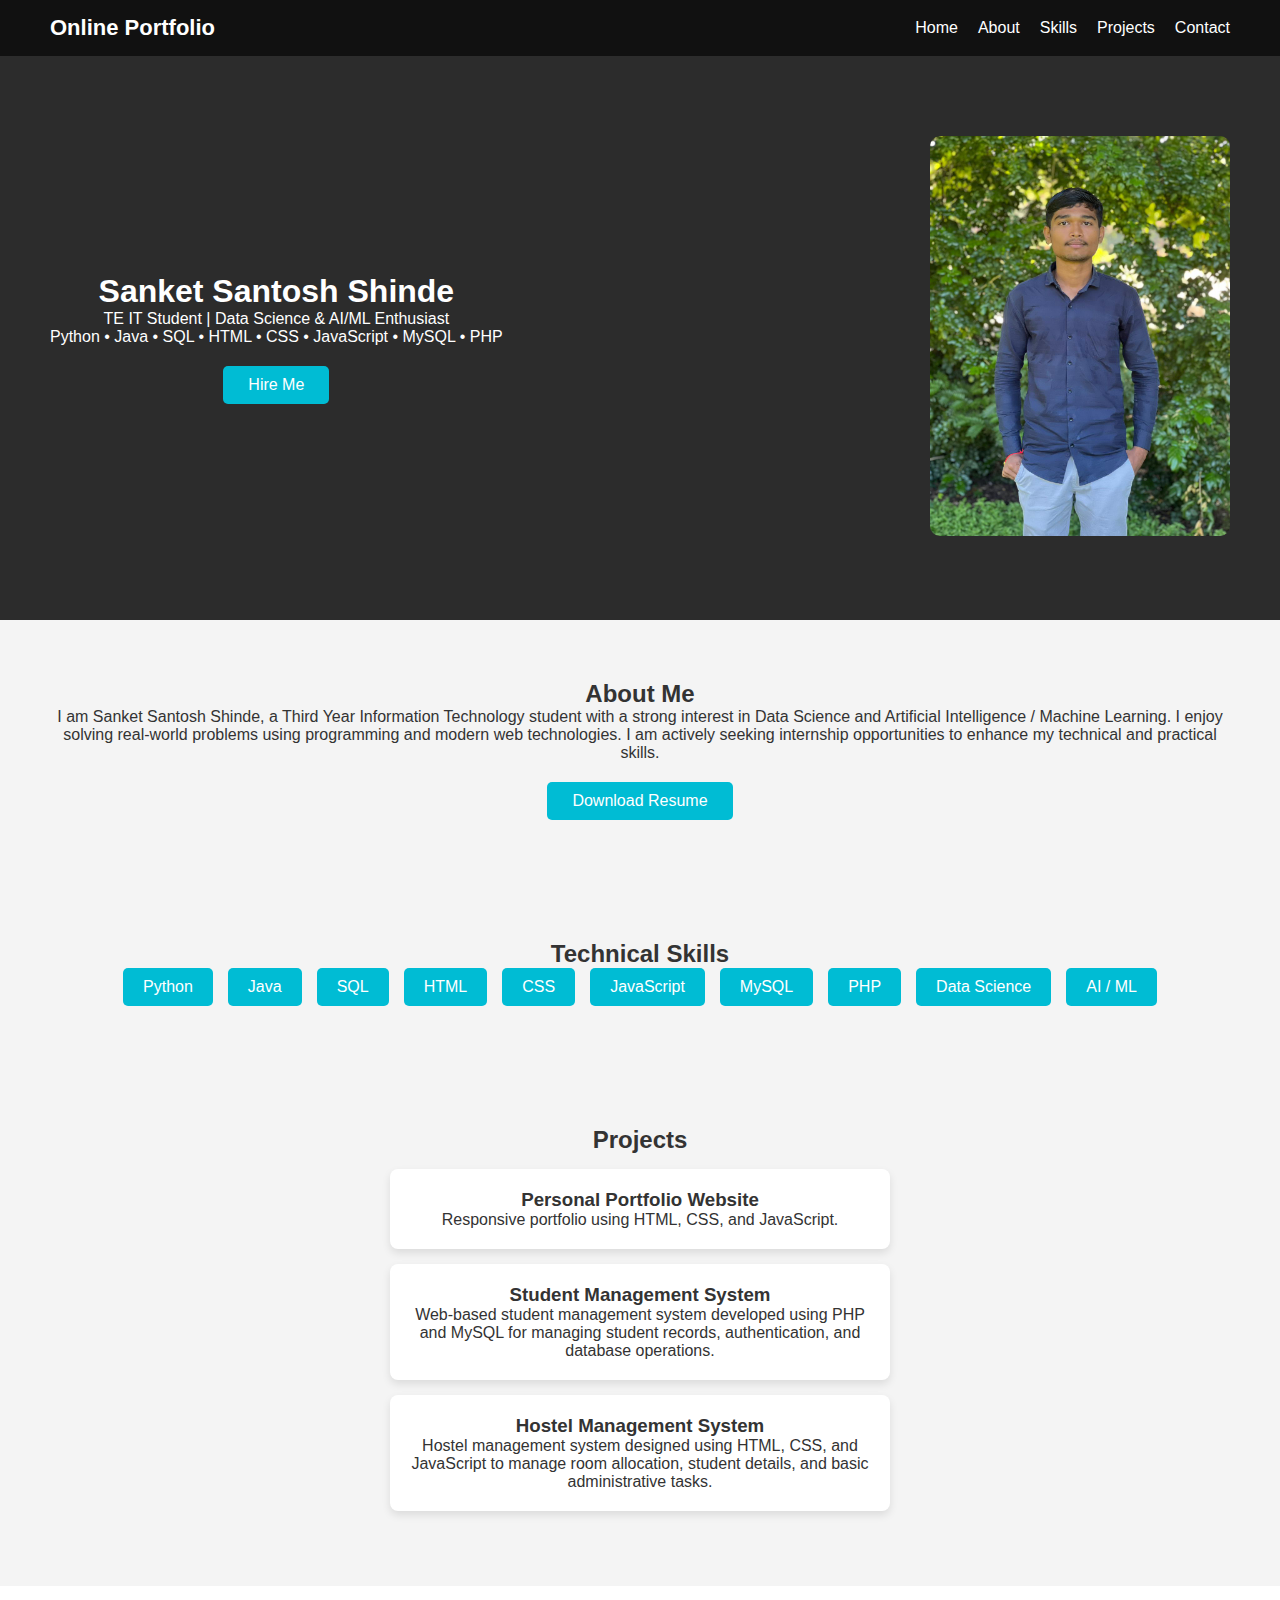
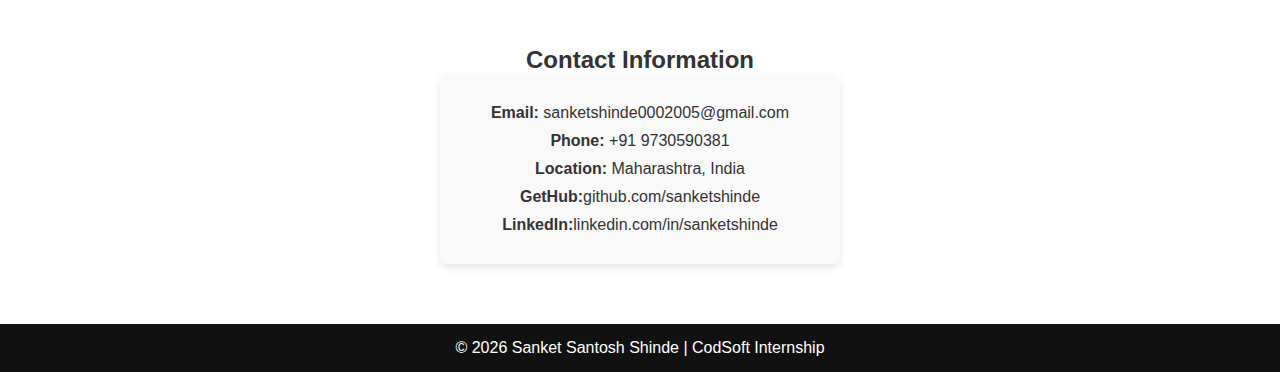
<file: TASK1_PORTFOLIO/index.html>
<!DOCTYPE html>
<html lang="en">
<head>
    <meta charset="UTF-8">
    <meta name="viewport" content="width=device-width, initial-scale=1.0">
    <title>Sanket Santosh Shinde | Portfolio</title>
    <link rel="stylesheet" href="css/style.css">
</head>
<body>

    <!-- Navbar -->
    <header>
        <nav class="navbar">
            <div class="logo">Online Portfolio</div>
            <ul class="nav-links">
                <li><a href="#home">Home</a></li>
                <li><a href="#about">About</a></li>
                <li><a href="#skills">Skills</a></li>
                <li><a href="#projects">Projects</a></li>
                <li><a href="#contact">Contact</a></li>
            </ul>
        </nav>
    </header>

    <!-- Hero Section -->
    <section id="home" class="hero">
        <div class="hero-text">
            <h1>Sanket Santosh Shinde</span></h1>
            <p>TE IT Student | Data Science & AI/ML Enthusiast</p>
            <p>Python • Java • SQL • HTML • CSS • JavaScript • MySQL • PHP</p>
            <a href="#contact" class="btn">Hire Me</a>
        </div>
        <div class="hero-image">
            <img src="assets/images/profile.jpg" alt="Sanket Santosh Shinde">
        </div>
    </section>

    <!-- About Section -->
    <section id="about" class="about">
        <h2>About Me</h2>
        <p>
            I am Sanket Santosh Shinde, a Third Year Information Technology student
            with a strong interest in Data Science and Artificial Intelligence / Machine Learning.
            I enjoy solving real-world problems using programming and modern web technologies.
            I am actively seeking internship opportunities to enhance my technical and practical skills.
        </p>
        <a href="assets/documents/Resume.pdf" class="btn" download>Download Resume</a>
    </section>

    <!-- Skills Section -->
    <section id="skills" class="skills">
        <h2>Technical Skills</h2>
        <div class="skill-list">
            <div class="skill">Python</div>
            <div class="skill">Java</div>
            <div class="skill">SQL</div>
            <div class="skill">HTML</div>
            <div class="skill">CSS</div>
            <div class="skill">JavaScript</div>
            <div class="skill">MySQL</div>
            <div class="skill">PHP</div>
            <div class="skill">Data Science</div>
            <div class="skill">AI / ML</div>
        </div>
    </section>

    <!-- Projects Section -->
    <section id="projects" class="projects">
        <h2>Projects</h2>

        <div class="project-card">
            <h3>Personal Portfolio Website</h3>
            <p>Responsive portfolio using HTML, CSS, and JavaScript.</p>
        </div>

        <div class="project-card">
            <h3>Student Management System</h3>
            <p>Web-based student management system developed using PHP and MySQL for managing student records, authentication, and database operations.</p>
        </div>

        <div class="project-card">
            <h3>Hostel Management System</h3>
            <p>Hostel management system designed using HTML, CSS, and JavaScript to manage room allocation, student details, and basic administrative tasks.</p>
        </div>
    </section>

    <!-- Contact Info Section -->
    <section id="contact" class="contact-info">
        <h2>Contact Information</h2>
        <div class="contact-box">
            <p><strong>Email:</strong> sanketshinde0002005@gmail.com</p>
            <p><strong>Phone:</strong> +91 9730590381</p>
            <p><strong>Location:</strong> Maharashtra, India</p>
            <p><strong>GetHub:</strong>github.com/sanketshinde</p>
            <p><strong>LinkedIn:</strong>linkedin.com/in/sanketshinde</p>
        </div>
    </section>

    <!-- Footer -->
    <footer>
        <p>© 2026 Sanket Santosh Shinde | CodSoft Internship</p>
    </footer>

    <script src="js/script.js"></script>
</body>
</html>
</file>
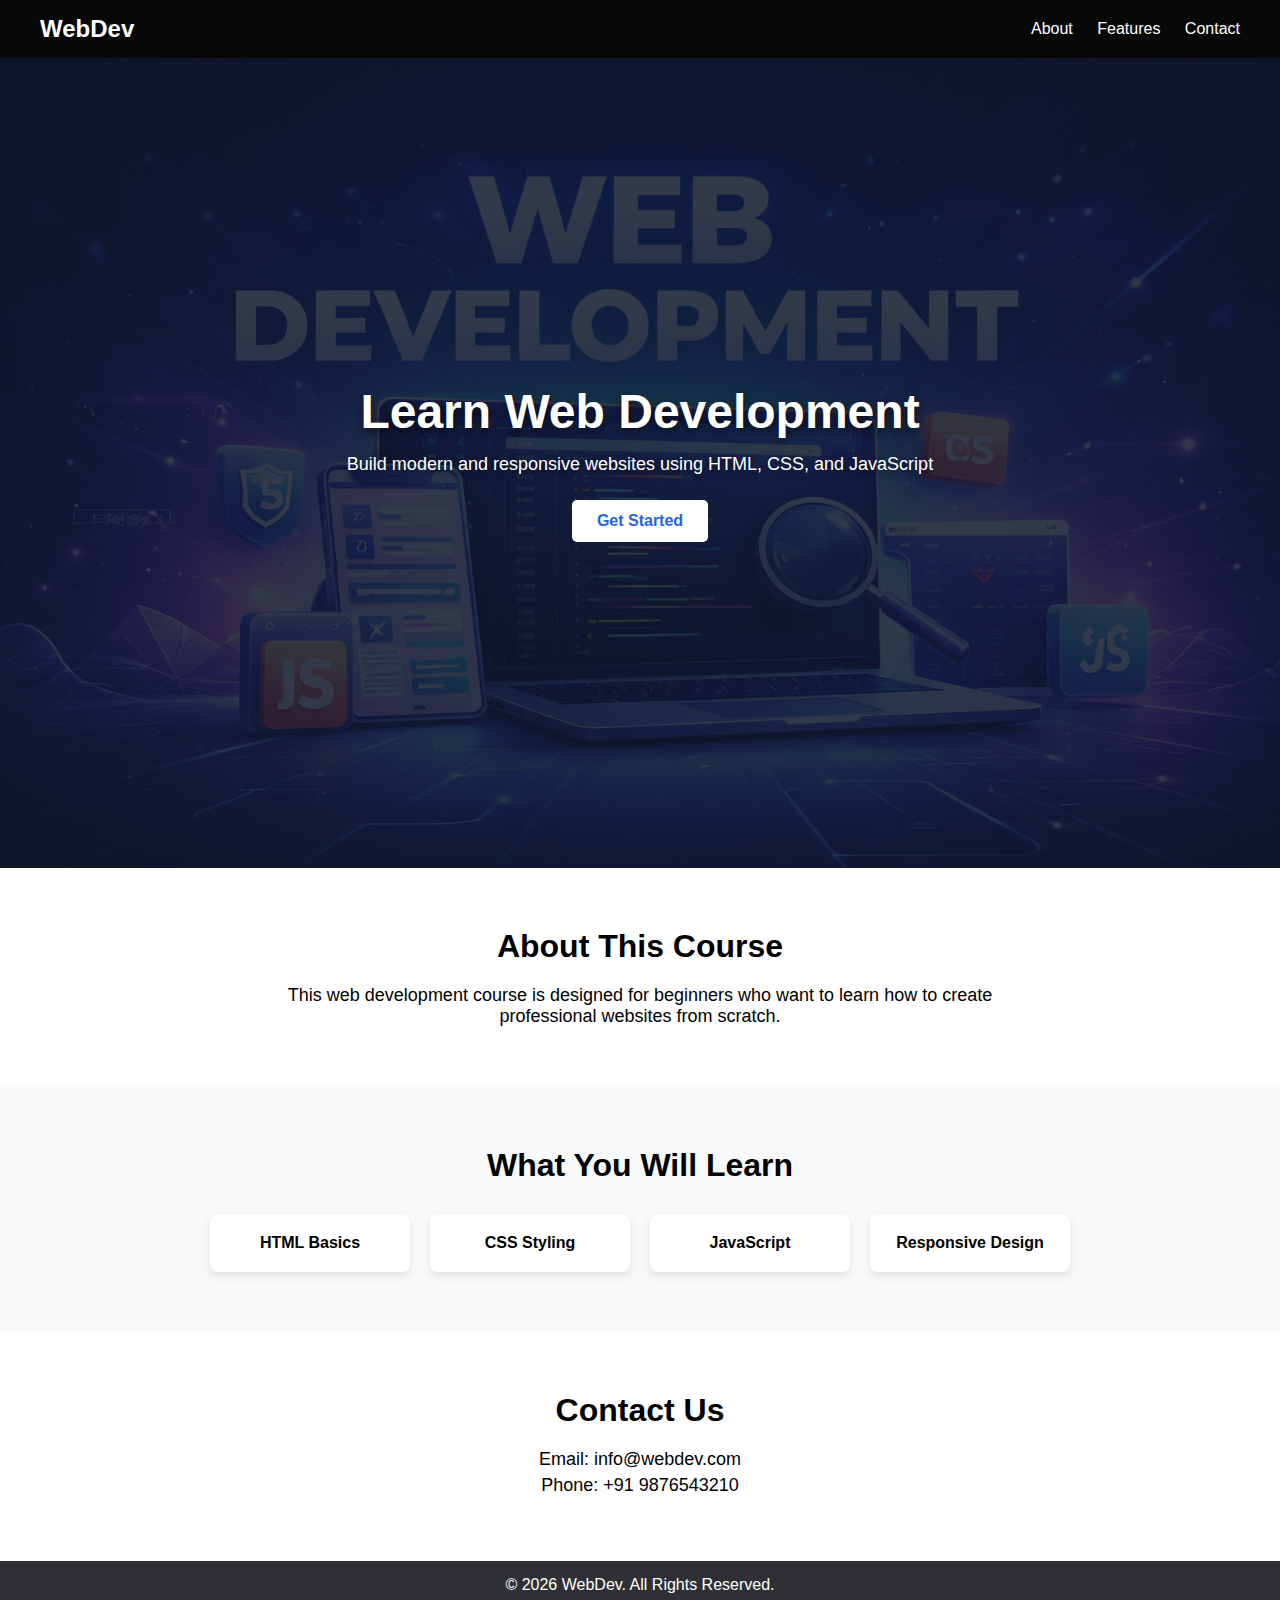
<file: TASK2_LANDING_PAGE/index.html>
<!DOCTYPE html>
<html lang="en">
<head>
    <meta charset="UTF-8">
    <meta name="viewport" content="width=device-width, initial-scale=1.0">
    <title>Web Development Landing Page</title>
    <link rel="stylesheet" href="css/style.css">
</head>
<body>

    <!-- Header -->
    <header class="header">
        <div class="logo">WebDev</div>
        <nav class="nav">
            <a href="#about">About</a>
            <a href="#features">Features</a>
            <a href="#contact">Contact</a>
        </nav>
    </header>

    <!-- Hero Section -->
    <section class="hero">
        <h1>Learn Web Development</h1>
        <p>Build modern and responsive websites using HTML, CSS, and JavaScript</p>
        <button onclick="enroll()">Get Started</button>
    </section>

    <!-- About Section -->
    <section id="about" class="about">
        <h2>About This Course</h2>
        <p>
            This web development course is designed for beginners who want to
            learn how to create professional websites from scratch.
        </p>
    </section>

    <!-- Features Section -->
    <section id="features" class="features">
        <h2>What You Will Learn</h2>
        <div class="feature-box">
            <div class="feature">HTML Basics</div>
            <div class="feature">CSS Styling</div>
            <div class="feature">JavaScript</div>
            <div class="feature">Responsive Design</div>
        </div>
    </section>

    <!-- Contact Section -->
    <section id="contact" class="contact">
        <h2>Contact Us</h2>
        <p>Email: info@webdev.com</p>
        <p>Phone: +91 9876543210</p>
    </section>

    <!-- Footer -->
    <footer class="footer">
        <p>© 2026 WebDev. All Rights Reserved.</p>
    </footer>

    <script src="js/script.js"></script>
</body>
</html>
</file>
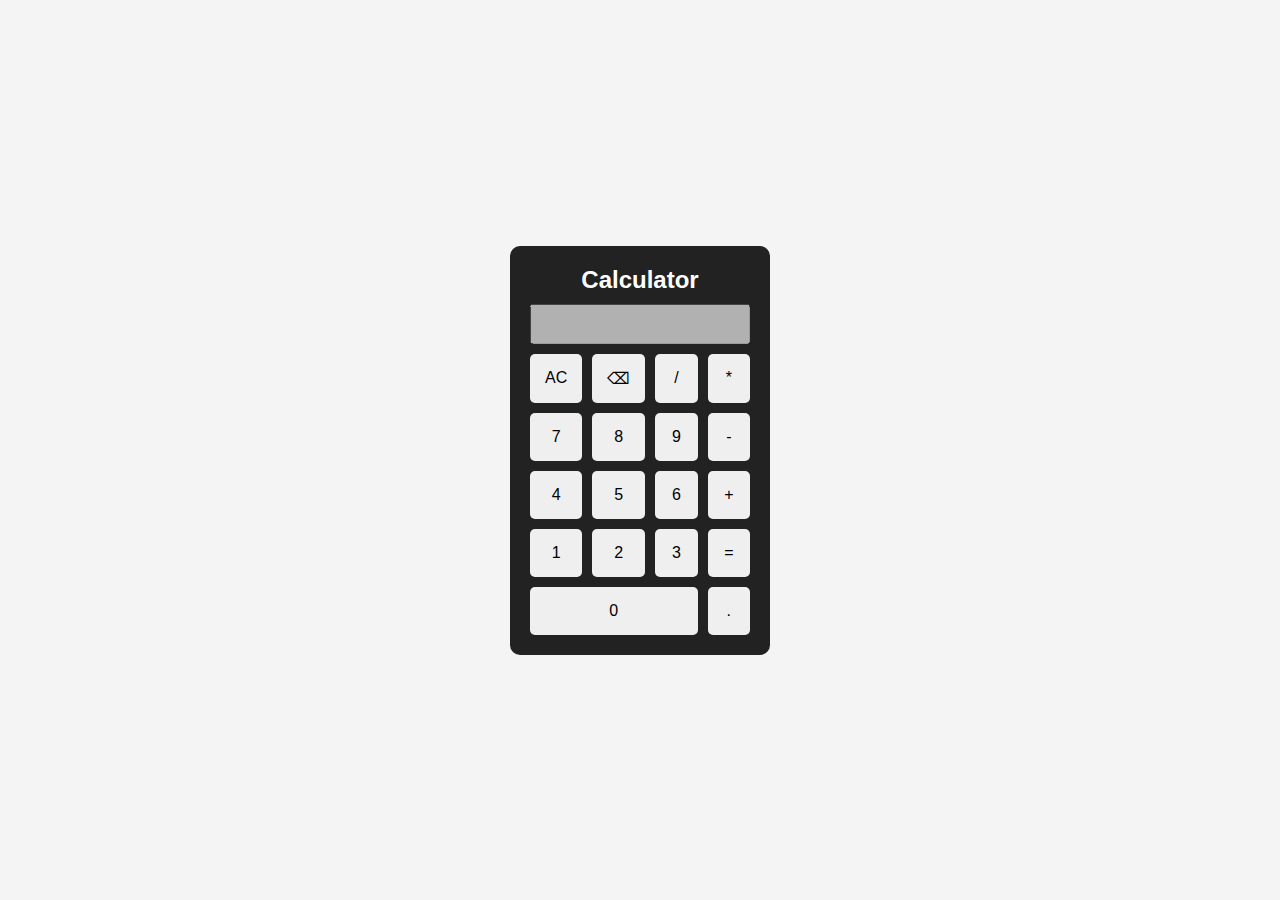
<file: TASK3_CALCULATOR/index.html>
<!DOCTYPE html>
<html lang="en">
<head>
    <meta charset="UTF-8">
    <meta name="viewport" content="width=device-width, initial-scale=1.0">
    <title>Calculator</title>
    <link rel="stylesheet" href="css/style.css">
</head>
<body>

    <div class="calculator">
        <h2>Calculator</h2>

        <!-- Display -->
        <input type="text" id="display" disabled>

        <!-- Buttons -->
        <div class="buttons">
            <button onclick="clearDisplay()">AC</button>
            <button onclick="backspace()">⌫</button>
            <button onclick="appendValue('/')">/</button>
            <button onclick="appendValue('*')">*</button>

            <button onclick="appendValue('7')">7</button>
            <button onclick="appendValue('8')">8</button>
            <button onclick="appendValue('9')">9</button>
            <button onclick="appendValue('-')">-</button>

            <button onclick="appendValue('4')">4</button>
            <button onclick="appendValue('5')">5</button>
            <button onclick="appendValue('6')">6</button>
            <button onclick="appendValue('+')">+</button>

            <button onclick="appendValue('1')">1</button>
            <button onclick="appendValue('2')">2</button>
            <button onclick="appendValue('3')">3</button>
            <button onclick="calculate()">=</button>

            <!-- Long Zero Button -->
            <button onclick="appendValue('0')" class="zero">0</button>
            <button onclick="appendValue('.')">.</button>
        </div>
    </div>

    <script src="js/calculator.js"></script>
</body>
</html>
</file>
<file: TASK1_PORTFOLIO/css/style.css>
* {
    margin: 0;
    padding: 0;
    box-sizing: border-box;
    font-family: 'Segoe UI', Tahoma, Geneva, Verdana, sans-serif;
}

body {
    background-color: #f4f4f4;
    color: #333;
}

/* Navbar */
header {
    background: #111;
    padding: 15px 50px;
}

.navbar {
    display: flex;
    justify-content: space-between;
    align-items: center;
}

.logo {
    color: #fff;
    font-size: 22px;
    font-weight: bold;
}

.nav-links {
    list-style: none;
    display: flex;
}

.nav-links li {
    margin-left: 20px;
}

.nav-links a {
    color: #fff;
    text-decoration: none;
}

.nav-links a:hover {
    color: #00bcd4;
}

/* Hero Section */
.hero {
    display: flex;
    justify-content: space-between;
    align-items: center;
    padding: 80px 50px;
    background: #2c2c2c;
    color: #fff;
}

.hero-text {
    max-width: 600px;
}

.hero-text h1 span {
    color: #00bcd4;
}

.hero-image img {
    width: 300px;
    border-radius: 10px;
}

/* Button */
.btn {
    display: inline-block;
    margin-top: 20px;
    padding: 10px 25px;
    background: #00bcd4;
    color: #fff;
    text-decoration: none;
    border-radius: 5px;
}

/* Sections */
section {
    padding: 60px 50px;
    text-align: center;
}

/* Skills */
.skill-list {
    display: flex;
    justify-content: center;
    flex-wrap: wrap;
    gap: 15px;
}

.skill {
    background: #00bcd4;
    color: #fff;
    padding: 10px 20px;
    border-radius: 5px;
}

/* Projects */
.project-card {
    background: #fff;
    margin: 15px auto;
    padding: 20px;
    max-width: 500px;
    border-radius: 8px;
    box-shadow: 0 4px 8px rgba(0,0,0,0.1);
}

/* Contact Info */
.contact-info {
    background: #fff;
}

.contact-box {
    max-width: 400px;
    margin: auto;
    padding: 20px;
    background: #f9f9f9;
    border-radius: 8px;
    box-shadow: 0 4px 8px rgba(0,0,0,0.1);
}

.contact-box p {
    margin: 10px 0;
    font-size: 16px;
}

/* Footer */
footer {
    background: #111;
    color: #fff;
    padding: 15px;
    text-align: center;
}
</file>
<file: TASK2_LANDING_PAGE/css/style.css>
* {
    margin: 0;
    padding: 0;
    box-sizing: border-box;
    font-family: Arial, sans-serif;
}

/* Header */
.header {
    display: flex;
    justify-content: space-between;
    align-items: center;
    padding: 15px 40px;
    background-color: #080808;
    color: white;
}

.logo {
    font-size: 24px;
    font-weight: bold;
}

.nav a {
    color: white;
    margin-left: 20px;
    text-decoration: none;
    font-size: 16px;
}

.nav a:hover {
    text-decoration: underline;
}

/* Hero Section */
.hero {
    height: 90vh;
    background:
        linear-gradient(
            rgba(15, 23, 42, 0.85),
            rgba(15, 23, 42, 0.85)
        ),
        url("../assets/images/web-development-bg.png");
    background-size: cover;
    background-position: center;
    background-repeat: no-repeat;

    color: #ffffff;
    display: flex;
    flex-direction: column;
    justify-content: center;
    align-items: center;
    text-align: center;
    padding: 20px;
}

.hero h1 {
    font-size: 48px;
    margin-bottom: 15px;
    text-shadow: 0 4px 10px rgba(0,0,0,0.6);
}

.hero p {
    font-size: 18px;
    margin-bottom: 25px;
    max-width: 600px;
    text-shadow: 0 2px 6px rgba(0,0,0,0.5);
}

.hero button {
    padding: 12px 25px;
    border: none;
    background-color: white;
    color: #2563eb;
    font-size: 16px;
    cursor: pointer;
    border-radius: 5px;
    font-weight: bold;
}

.hero button:hover {
    background-color: #e0e0e0;
}

/* About Section */
.about {
    padding: 60px 40px;
    text-align: center;
}

.about h2 {
    font-size: 32px;
    margin-bottom: 20px;
}

.about p {
    font-size: 18px;
    max-width: 800px;
    margin: auto;
}

/* Features Section */
.features {
    padding: 60px 40px;
    background-color: #f8f9fa;
    text-align: center;
}

.features h2 {
    font-size: 32px;
    margin-bottom: 30px;
}

.feature-box {
    display: flex;
    justify-content: center;
    flex-wrap: wrap;
    gap: 20px;
}

.feature {
    background-color: white;
    padding: 20px;
    width: 200px;
    border-radius: 8px;
    box-shadow: 0 4px 8px rgba(0,0,0,0.1);
    font-weight: bold;
}

/* Contact Section */
.contact {
    padding: 60px 40px;
    text-align: center;
}

.contact h2 {
    font-size: 32px;
    margin-bottom: 20px;
}

.contact p {
    font-size: 18px;
    margin: 5px 0;
}

/* Footer */
.footer {
    background-color: #2e3034;
    color: white;
    text-align: center;
    padding: 15px;
}
</file>
<file: TASK3_CALCULATOR/css/style.css>
* {
    margin: 0;
    padding: 0;
    box-sizing: border-box;
    font-family: Arial, sans-serif;
}

body {
    background-color: #f4f4f4;
    display: flex;
    justify-content: center;
    align-items: center;
    height: 100vh;
}

.calculator {
    background-color: #222;
    padding: 20px;
    border-radius: 10px;
    width: 260px;
}

.calculator h2 {
    color: white;
    text-align: center;
    margin-bottom: 10px;
}

#display {
    width: 100%;
    height: 40px;
    font-size: 18px;
    margin-bottom: 10px;
    text-align: right;
    padding-right: 10px;
}

.buttons {
    display: grid;
    grid-template-columns: repeat(4, 1fr);
    gap: 10px;
}

button {
    padding: 15px;
    font-size: 16px;
    border: none;
    cursor: pointer;
    border-radius: 5px;
}

button:hover {
    background-color: #ddd;
}


.zero {
    grid-column: span 3;
}
</file>
